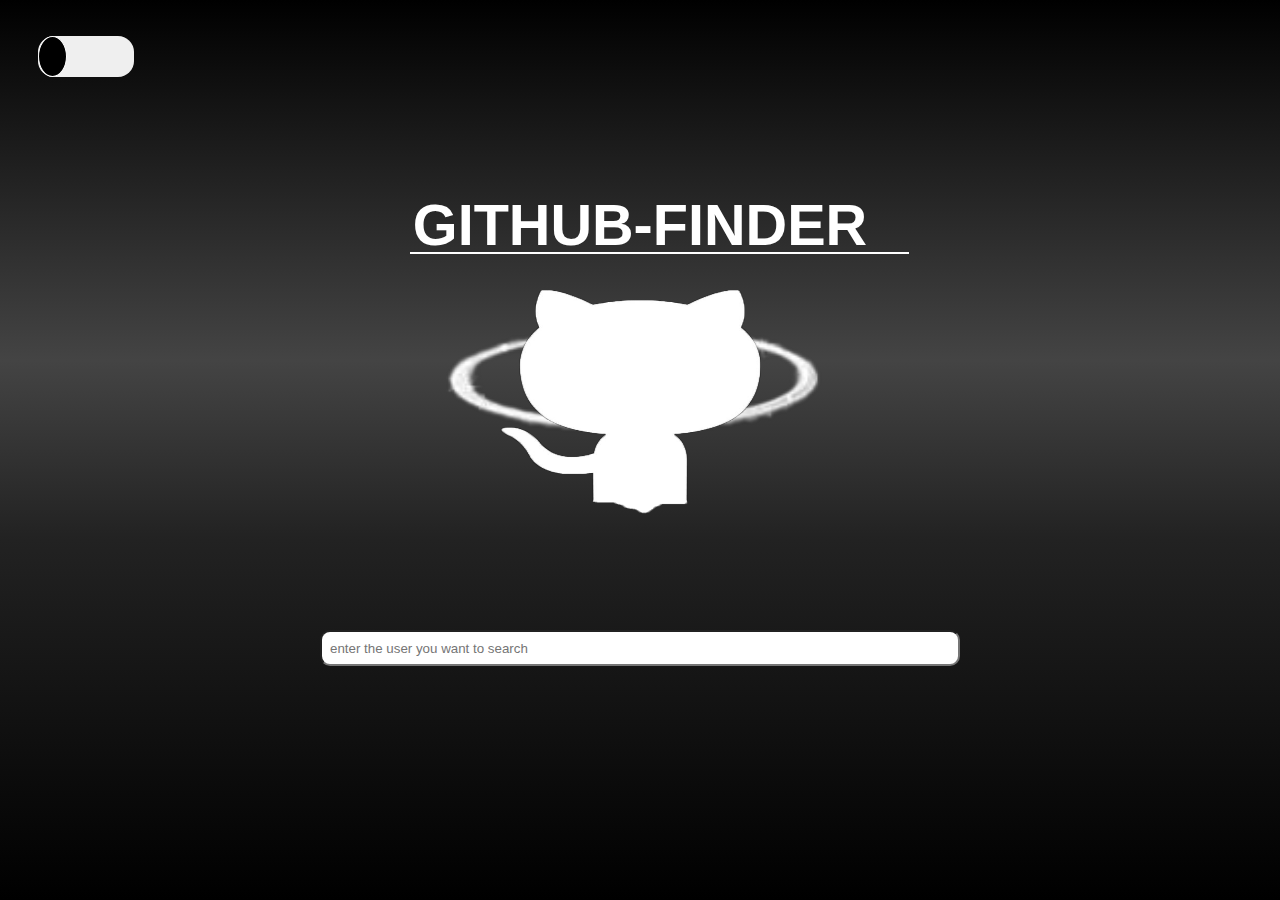
<file: githubfinder/index.html>
<!DOCTYPE html>
<html>
    <head>
        <meta charset="utf-8">
        <meta http-equiv="X-UA-Compatible" content="IE=edge">
        <title></title>
        <meta name="viewport" content="width=device-width, initial-scale=1">
        <link rel="stylesheet" href="styles/index.css">
    </head>
    <body>
        <header>
         <button class="backgound-change-button">
            <span class="inner-toggle"> </span>
         </button>         
        </header>
        <main>
        <div class="Main-body">
            <h1>GITHUB-FINDER</h1>
        </div>
        <div class="small-line"></div>
        <div> <img src="assests/3d.jpeg" class="d3"></div>
        <div> <img src="assests/git.png" class="gitty"></div>
        <div class="search-user"> 
            <input class="search-bar"  placeholder ="enter the user you want to search" required> </input>
             <div class="Suggestions">

             </div>
        </div>
        
    </main>
    
    
    <script type="module" src="routes/main.js" async defer></script>
</body>
</html>
</file>
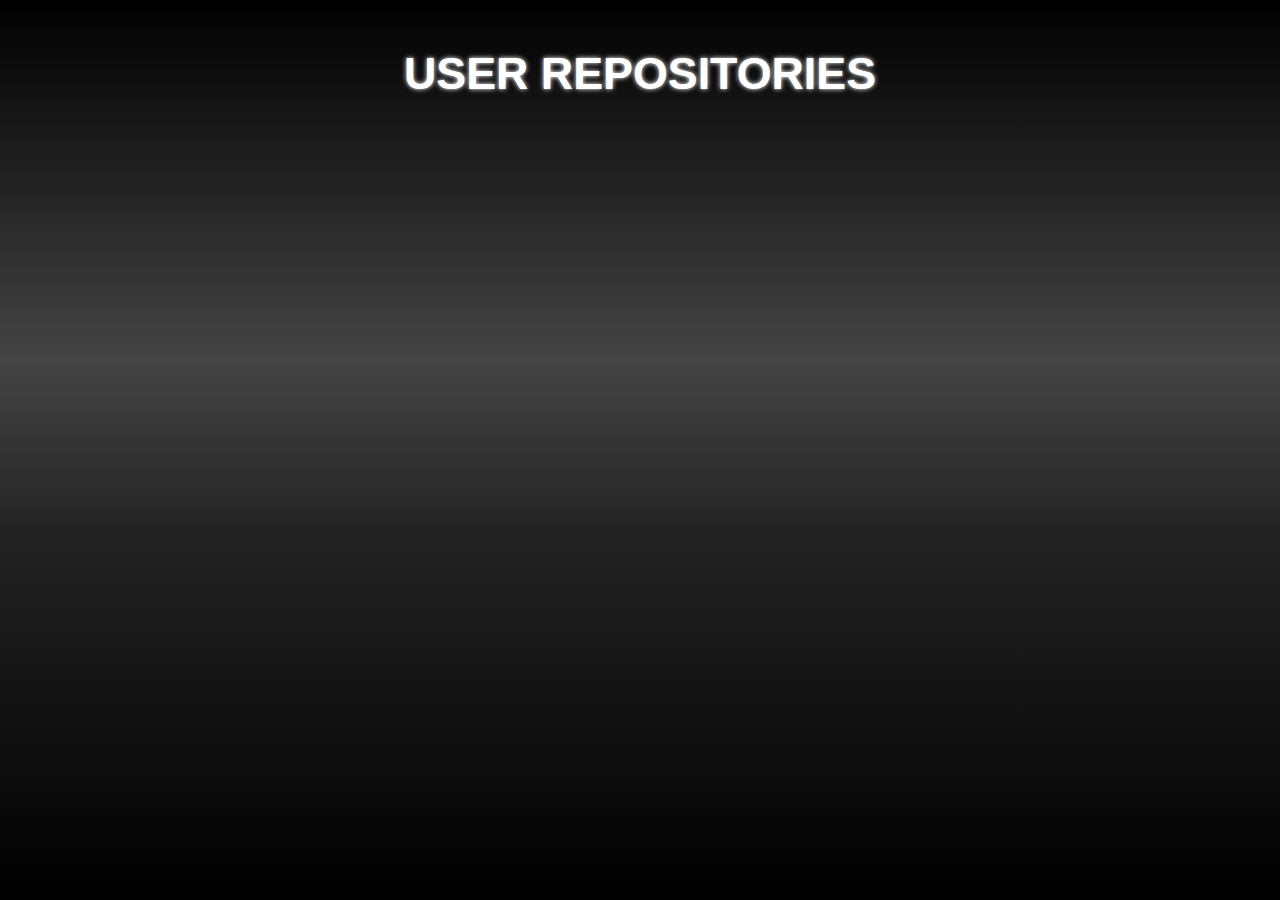
<file: githubfinder/repos.html>
<!DOCTYPE html>
<html>
    <head>
        <meta charset="utf-8">
        <meta http-equiv="X-UA-Compatible" content="IE=edge">
        <title></title>
        <meta name="description" content="">
        <meta name="viewport" content="width=device-width, initial-scale=1">
        <link rel="stylesheet" href="styles/repos.css"/>
    </head>
    <body>
        <header class="heading">
            <h1>USER REPOSITORIES</h1>
        </header>
    <main>
     <div class="repos-grid">

    </div>
    </main>
    
        <script type="module" src="routes/repos.js"></script>
    </body>
</html>
</file>
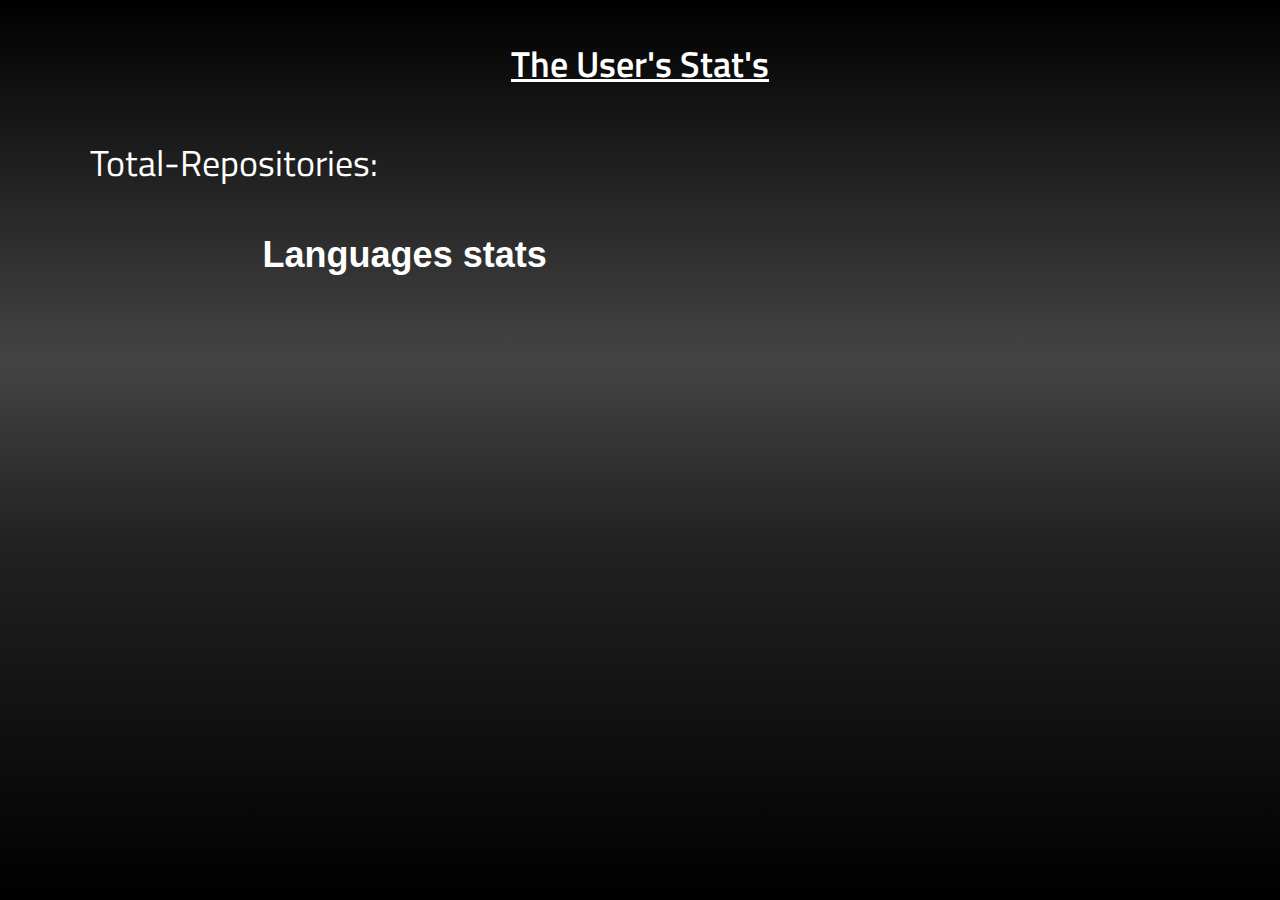
<file: githubfinder/stat.html>
<!DOCTYPE html>
<html>
    <head>
     
        <meta charset="utf-8">
        <meta http-equiv="X-UA-Compatible" content="IE=edge">
        <title></title>
        <meta name="description" content="">
        <meta name="viewport" content="width=device-width, initial-scale=1">
        <link rel="stylesheet" href="styles/stat.css">
    </head>
    <body>
      <header class="heading">
        The User's Stat's 
        
      </header>
      <main>
        <div class="total-repos">
            Total-Repositories:
        </div>
        <div class="bars">
          <span class="hh">
            Languages stats
          </span>
          <div class="visuals">

          </div>
          <div class="rank-container">
         </div>
        </div>
         
      </main>
        <script type="module" src="routes/stat.js" async defer></script>
    </body>
</html>
</file>
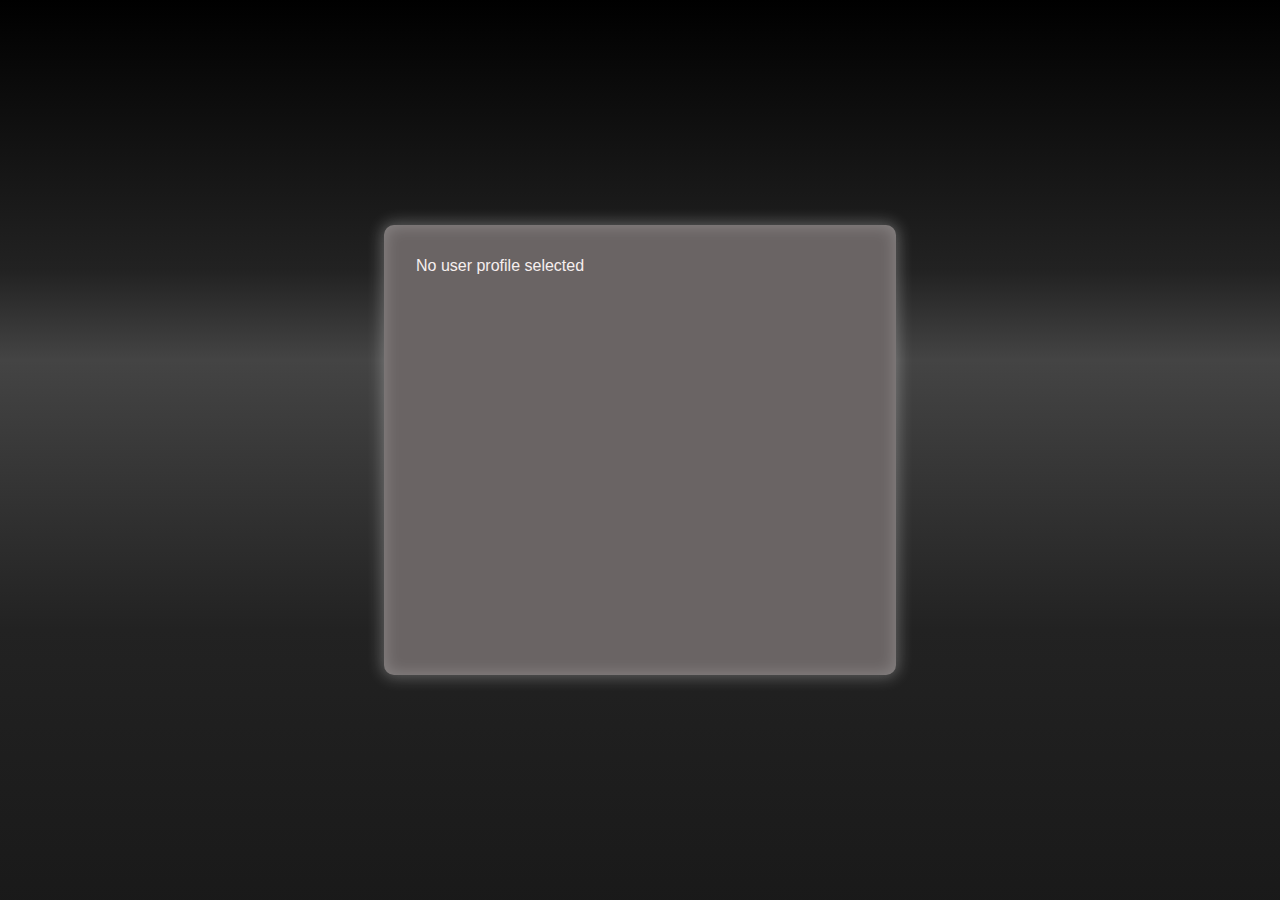
<file: githubfinder/userprofile.html>
<!DOCTYPE html>
<html>
    <head>
        <meta charset="utf-8">
        <meta http-equiv="X-UA-Compatible" content="IE=edge">
        <title>GitHub Profile</title>
        <meta name="description" content="">
        <meta name="viewport" content="width=device-width, initial-scale=1">
        <link rel="stylesheet" href="styles/userprofile.css">
    </head>
    <body>
      <main class="profile-card">
        <div class="profile-picture"></div>
        <div class="username"></div>
        <div class="public-repos"></div>
        <div class="location"></div>
        <div class="bio"></div>
        <div class="html-url"></div>
        
        <div class="icon-container">
          <div class="stat-box">
            <svg class="icon" viewBox="0 0 24 24" width="20" height="20">
              <path fill="currentColor" d="M3 13h8V3H3v10zm0 8h8v-6H3v6zm10 0h8V11h-8v10zm0-18v6h8V3h-8z"/>
            </svg>
            <a class="stat" href="stat.html">Stats</a>
          </div>
          
          <div class="repos-box">
            <svg class="icon" viewBox="0 0 24 24" width="20" height="20">
              <path fill="currentColor" d="M10 20v-6h4v6h5v-8h3L12 3 2 12h3v8z"/>
            </svg>
            <a class="repos" href="repos.html">Repos</a>
          </div>
        </div>
      </main>
      
      <script type="module" src="routes/userprofile.js" async defer></script>
    </body>
</html>
</file>
<file: githubfinder/styles/index.css>
*{
padding: 0;
margin: 0;
box-sizing: border-box;
font-family: sans-serif;

}
body {
  background: linear-gradient(
    to bottom,
    black 0%,
    #222 20%,
    #444 40%,
    #222 60%,
    black 100%
  );
  background-repeat: no-repeat;
  background-size: 100vw 100vh;
}

.backgound-change-button
{
position:absolute;
width:clamp(4em,10vw,6rem); 
height:4.5vh;
top:4%;
left:3%;
border-radius:16px;
color:white;
border:2px black;


}

.inner-toggle {
  position: absolute;
 width:clamp(1.5rem,30%,2rem);
  height: 100%;
  background-color: black;
  z-index: 2;
  border-radius: 100%;
  top: 0;
  left: 0;
  border: 0.1px solid white;
  transition: transform 0.3s ease;
}
.small-line
{
position:absolute;
left:clamp(30%,32%,35%);
top:28%;
width:39vw;
height:0.2vh;
background-color:white;
}

.Main-body
{
position: absolute;
top:10%;
width:100vw;
height:30vh;
display: flex;
white-space: nowrap;
justify-content:center;
align-items: center;
font-size:clamp(0.5rem,1.8rem,2rem);
color: white;
font-weight: 600;
}

.gitty
{
position:absolute;
left:30%;
top:20%;
width:40vw;
height:42vh;
}
.d3
{

position:absolute;
width:40vw;
top:clamp(15%,20%,21%);
left:30%;

}
.search-user
{
position:absolute;
top:70%;
left:25%;
width: 100vw;
height: 5vh;
}
.search-bar
{
    display: flex;
    justify-content: center;
    align-items: center;
    height: 4vh;
    width:50vw;
    border-radius: 10px;
    padding-left: 0.5rem;
    
    
}
.suggestion{
  width:40vw;
  margin-top: 0.5rem;
  display: flex;
  flex-direction: column;
  border-radius: 0.4rem;
  border:0.4rem white;
  gap: 0.2rem;
}

.u1
{

  color:white;
}
.u1:hover{

  color:black;
}
</file>
<file: githubfinder/styles/repos.css>
* {
  padding: 0;
  margin: 0;
  box-sizing: border-box;
  font-family: sans-serif;
  
}

body {
  background: linear-gradient(
    to bottom,
    black 0%,
    #222 20%,
    #444 40%,
    #222 60%,
    black 100%
  );
  background-repeat: no-repeat;
  min-height: 100vh;
  overflow-x: hidden;
  padding: 1rem;
}

.heading {
  display: flex;
  justify-content: center;
  color: white;
  font-size: 1.4rem;
  text-shadow: 0 0 5px white;
  margin: 2rem 0;
}

.repos-grid {
  display: grid;
  grid-template-columns: repeat(auto-fit, minmax(280px, 1fr));
  gap: 1.5rem;
  padding: 1rem;
  width: 100%;
  max-width: 1200px;
  margin: 0 auto;
}

.repos-grid > div {
  background-color: rgba(149, 143, 143, 0.9);
  padding: 1.5rem;
  font-size: 1rem;
  border-radius: 8px;
  word-wrap: break-word;
  animation: all 0.3s ease;
}

.repos-grid > div:hover {
  box-shadow: 0px 0px 10px 5px rgba(207, 193, 193, 0.5);
}

.repos-grid > div p {
  margin-bottom: 0.7rem;
}
</file>
<file: githubfinder/styles/stat.css>
@import url('https://fonts.googleapis.com/css2?family=Titillium+Web:ital,wght@0,200;0,300;0,400;0,600;0,700;0,900;1,200;1,300;1,400;1,600;1,700&display=swap');

@media (max-width: 768px) {
  .bars {
    font-size: 2vh;
  }
  
  .total-repos {
    font-size: 2.5vh;
    margin-left: 1vw;
  }
  
  .visuals {
    gap: 10px;
  }
  
  .bar-container {
    flex-wrap: wrap;
  }
  
  .bar-container span {
    font-size: 0.8em;
  }
}

*{
padding: 0;
margin: 0;
box-sizing: border-box;
font-family: sans-serif;
position: relative;
 

}
body {
  position: relative;
   background: linear-gradient(
    to bottom,
    black 0%,
    #222 20%,
    #444 40%,
    #222 60%,
    black 100%
  );
    background-attachment: fixed; 
  background-repeat: no-repeat;
  background-size: 100% 100%; 
 min-height: 100vh;
}

.heading {
  display: flex;
  position: relative;
  justify-content: center;
  color: white;
  font-size: 4vh;
  height: 10vh;
  font-weight: 600; 
  top: 4vh;
  width: 100vw;
  text-align: center;
  font-family: 'Titillium Web', sans-serif; 
  text-decoration: underline;
}



.total-repos{
position:relative;
left:5%;
width:100vw;
height:6vh;
font-family: 'Titillium Web', sans-serif; 
top:100%;
font-weight: 00;
margin-top:5vh;
margin-left: 2vw;;
font-size: 4vh;

color: white;
}

.hh{
  top:5%;
   font-weight: 600;
   font-size:4vh;
   position: relative;
   left:60%;
}
.bars{
position:absolute;
left:7.2%;
font-size:1h;;
margin-top:5vh;
font-family: 'Titillium Web', sans-serif;
color: white;
font-weight: 500;
}
.bars > p
{
display: grid;
grid-template-columns:(auto-fit,minmax(16px,1fr));
flex-wrap: wrap;

color:white;
}
.visuals {
  display: flex;
  flex-direction: column;
  gap: 15px;
  width: 90%;
  margin-top: 20px;
}

.bar-container {
  display: flex;
  align-items: center;
  gap: 10px;
}

.rank-container {
  margin: 20px 7%;
    position: relative;  
  width: 86%;         
}


.rank-card {
  background: rgba(30, 30, 40, 0.8);
  border-radius: 12px;
  padding: 20px;
  color: white;
  font-family: 'Titillium Web', sans-serif;
  box-shadow: 0 4px 12px rgba(0, 0, 0, 0.3);
}

.rank-score {
  font-size: 2.5rem;
  font-weight: 700;
  color: #58a6ff;
  margin: 10px 0;
}

.rank-tier {
  font-size: 1.2rem;
  color: #c9d1d9;
  margin-bottom: 20px;
}

.rank-visual {
  height: 10px;
  background: rgba(255, 255, 255, 0.1);
  border-radius: 5px;
  margin: 15px 0;
  overflow: hidden;
}

.rank-bar {
  height: 100%;
  background: linear-gradient(90deg, #238636, #3fb950);
  border-radius: 5px;
  transition: width 1s ease;
}

.rank-stars {
  font-size: 1.8rem;
  color: #f8d775;
  letter-spacing: 3px;
  margin: 10px 0;
}

.rank-stats {
  font-size: 0.9rem;
  color: #8b949e;
}

/* Responsive adjustments */
@media (max-width: 768px) {
  .rank-score {
    font-size: 2rem;
  }
  .rank-stars {
    font-size: 1.5rem;
  }
}
</file>
<file: githubfinder/styles/userprofile.css>
* {
  padding: 0;
  margin: 0;
  box-sizing: border-box;
  font-family: sans-serif;
}

body {
  background: linear-gradient(
    to bottom,
    black 0%,
    #222 30%,
    #444 40%,
    #222 70%,
    black 190%
  );
  background-repeat: no-repeat;
  background-size: 100vw 100vh;
  min-height: 100vh;
  display: flex;
  justify-content: center;
  align-items: center;
}

.profile-card {
  position: relative;
  width: 40vw;
  min-height: 50vh;
  display: flex;
  flex-direction: column;
  gap: 1rem;
  padding: 2rem;
  background-color: #6a6464;
  border-radius: 10px;
  box-shadow: 
    0 0 15px 2px rgba(255, 255, 255, 0.3),
    inset 0 0 15px 2px rgba(255, 255, 255, 0.2);
  transition: all 0.3s ease-out;
}

.profile-card > div {
  color: #f6efef;
}

.profile-picture {
  position: relative;
  width: 120px;
  height: 120px;
  margin: 0 auto;
  border-radius: 50%;
  overflow: hidden;
  border: 3px solid #f6efef;
}

.pp {
  width: 100%;
  height: 100%;
  object-fit: cover;
}

.icon-container {
  position: absolute;
  bottom: -25px;
  left: 0;
  right: 0;
  display: flex;
  justify-content: center;
  gap: 30px;
}

.stat-box, .repos-box {
  display: flex;
  align-items: center;
  gap: 8px;
  background: rgba(106, 100, 100, 0.9);
  padding: 8px 20px;
  border-radius: 30px;
  backdrop-filter: blur(4px);
  border: 1px solid rgba(255,255,255,0.1);
  transition: all 0.3s ease;
}

.icon {
  width: 20px;
  height: 20px;
  transition: transform 0.3s ease;
}

.stat, .repos {
  font-weight: 600;
  font-size: 1rem;
  text-decoration: none;
  color: #f6efef;
  transition: color 0.3s ease;
}

.stat-box:hover, .repos-box:hover {
  background: rgba(74, 71, 71, 1);
  transform: translateY(-5px);
}

.stat-box:hover .icon {
  transform: scale(1.2);
  fill: #4dabf7;
}

.repos-box:hover .icon {
  transform: scale(1.2);
  fill: #51cf66;
}

.stat:hover {
  color: #4dabf7;
}

.repos:hover {
  color: #51cf66;
}

.profile-card:hover {
  transform: scale(1.03);
}
</file>
